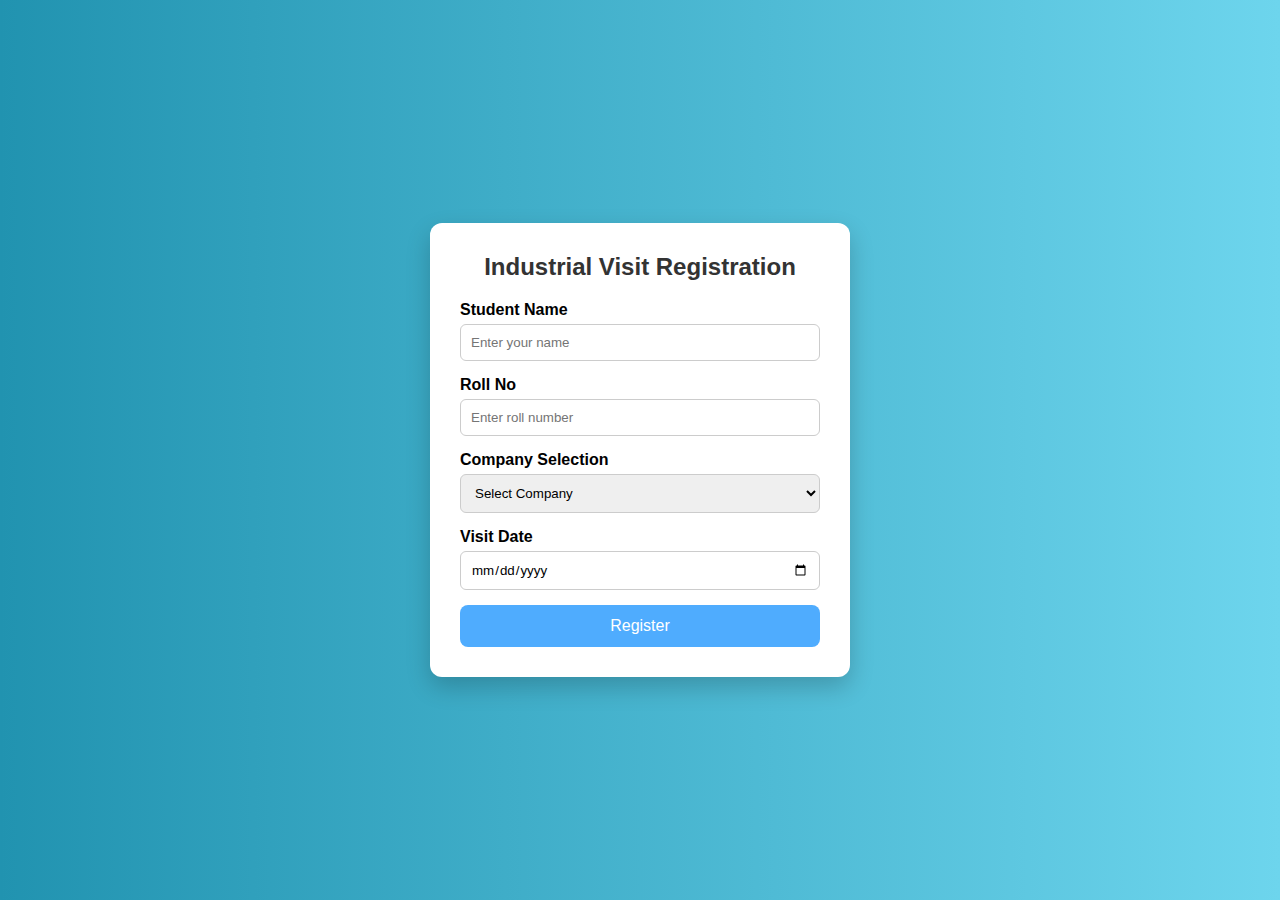
<file: Registration/index.html>
<!DOCTYPE html>
<html lang="en">
<head>
<meta charset="UTF-8">
<title>Industrial Visit Registration</title>
<link rel="stylesheet" href="style.css">
</head>
<body>
<div class="container">
<h2>Industrial Visit Registration</h2>
<form id="visitForm">
<div class="form-group">
<label>Student Name</label>
<input type="text" id="name" placeholder="Enter your name">
<small class="error"></small>
</div>


<div class="form-group">
<label>Roll No</label>
<input type="text" id="roll" placeholder="Enter roll number">
<small class="error"></small>
</div>


<div class="form-group">
<label>Company Selection</label>
<select id="company">
<option value="">Select Company</option>
<option>TCS</option>
<option>Infosys</option>
<option>Wipro</option>
<option>Google</option>
</select>
<small class="error"></small>
</div>


<div class="form-group">
<label>Visit Date</label>
<input type="date" id="date">
<small class="error"></small>
</div>


<button type="submit">Register</button>
</form>
</div>


<script src="script.js"></script>
</body>
</html>
</file>
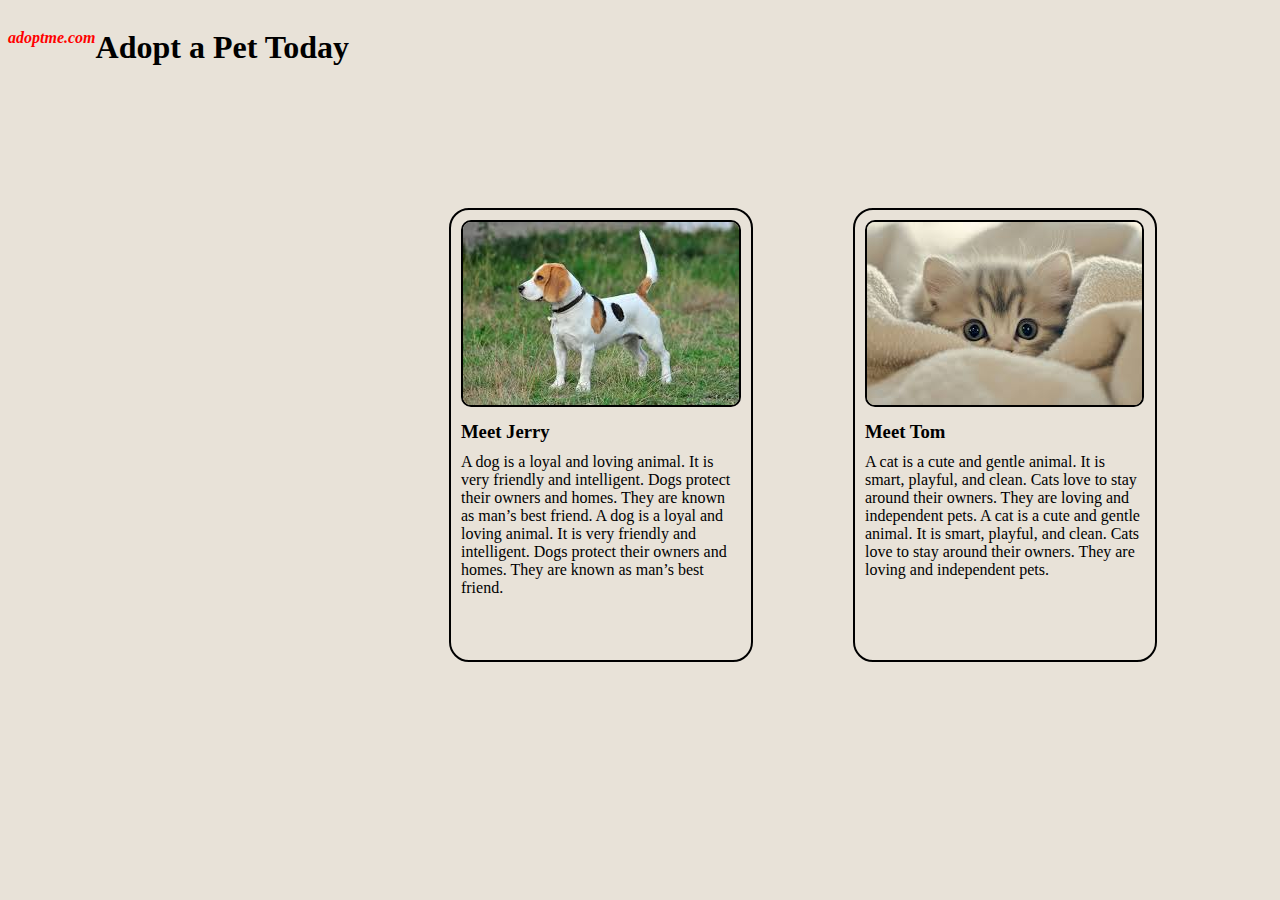
<file: responsive/responsiveW.html>
<!DOCTYPE html>
<html lang="en">
<head>
    <meta charset="UTF-8">
    <meta name="viewport" content="width=device-width, initial-scale=1.0">
    <title>Document</title>
    <link rel="stylesheet" href="style.css">
</head>
<body>
    <div id="pets">
    <h4><i>adoptme.com</i></h4>
    <br>
    <h1> Adopt a Pet Today</h1>
    <div class="card">
    <img src="dog.jpg" alt="Dog Photo">
    <h3>Meet Jerry</h3>
    <p>A dog is a loyal and loving animal.
It is very friendly and intelligent.
Dogs protect their owners and homes.
They are known as man’s best friend.
A dog is a loyal and loving animal.
It is very friendly and intelligent.
Dogs protect their owners and homes.
They are known as man’s best friend.
</p>

    </div>
    
    <div class="card">
        <img src="cat4.jpg" alt="Cat Photo" class="cat">
        <h3> Meet Tom</h3>
        <P>A cat is a cute and gentle animal.
It is smart, playful, and clean.
Cats love to stay around their owners.
They are loving and independent pets.
A cat is a cute and gentle animal.
It is smart, playful, and clean.
Cats love to stay around their owners.
They are loving and independent pets.
</P>
    </div>
    </div>
</body>
</html>
</file>
<file: Registration/style.css>
*{
margin:0;
padding:0;
box-sizing:border-box;
font-family: Arial, sans-serif;
}


body{
min-height:100vh;
background: linear-gradient(to right, #2193b0, #6dd5ed);
display:flex;
align-items:center;
justify-content:center;
}


.container{
background:#fff;
padding:30px;
border-radius:12px;
width:100%;
max-width:420px;
box-shadow:0 10px 25px rgba(0,0,0,0.2);
}


h2{
text-align:center;
margin-bottom:20px;
color:#333;
}


.form-group{
margin-bottom:15px;
}


label{
display:block;
margin-bottom:5px;
font-weight:600;
}


input, select{
width:100%;
padding:10px;
border-radius:6px;
border:1px solid #ccc;
outline:none;
}


input:focus, select:focus{
border-color:#4facfe;
}


button{
width:100%;
padding:12px;
background:#4facfe;
border:none;
color:white;
font-size:16px;
border-radius:8px;
cursor:pointer;
transition:0.3s;
}


button:hover{
background:#007bff;
}


.error{
color:red;
font-size:12px;

}
</file>
<file: responsive/style.css>
h4{
    color: red;
}
h1{
    color: black;
}

.card {
    height: 450px;
    width: 300px;
    border: 2px solid black;
    border-radius: 20px;
    margin-left: 100px;
    margin-top: 200px;

}
img{
    border-radius: 10px;
    border: 2px solid black;
    margin: 10px 0px 0px 10px;
}
body{
    background-color: #E8E2D8;
}
.card:hover{
    background-color: #0C7779;
    box-shadow: 2px 2px 10px red;
}
h3{
    margin: 10px;
}
p {
    margin: 10px;
}
#pets{
    display: flex;
}
</file>
